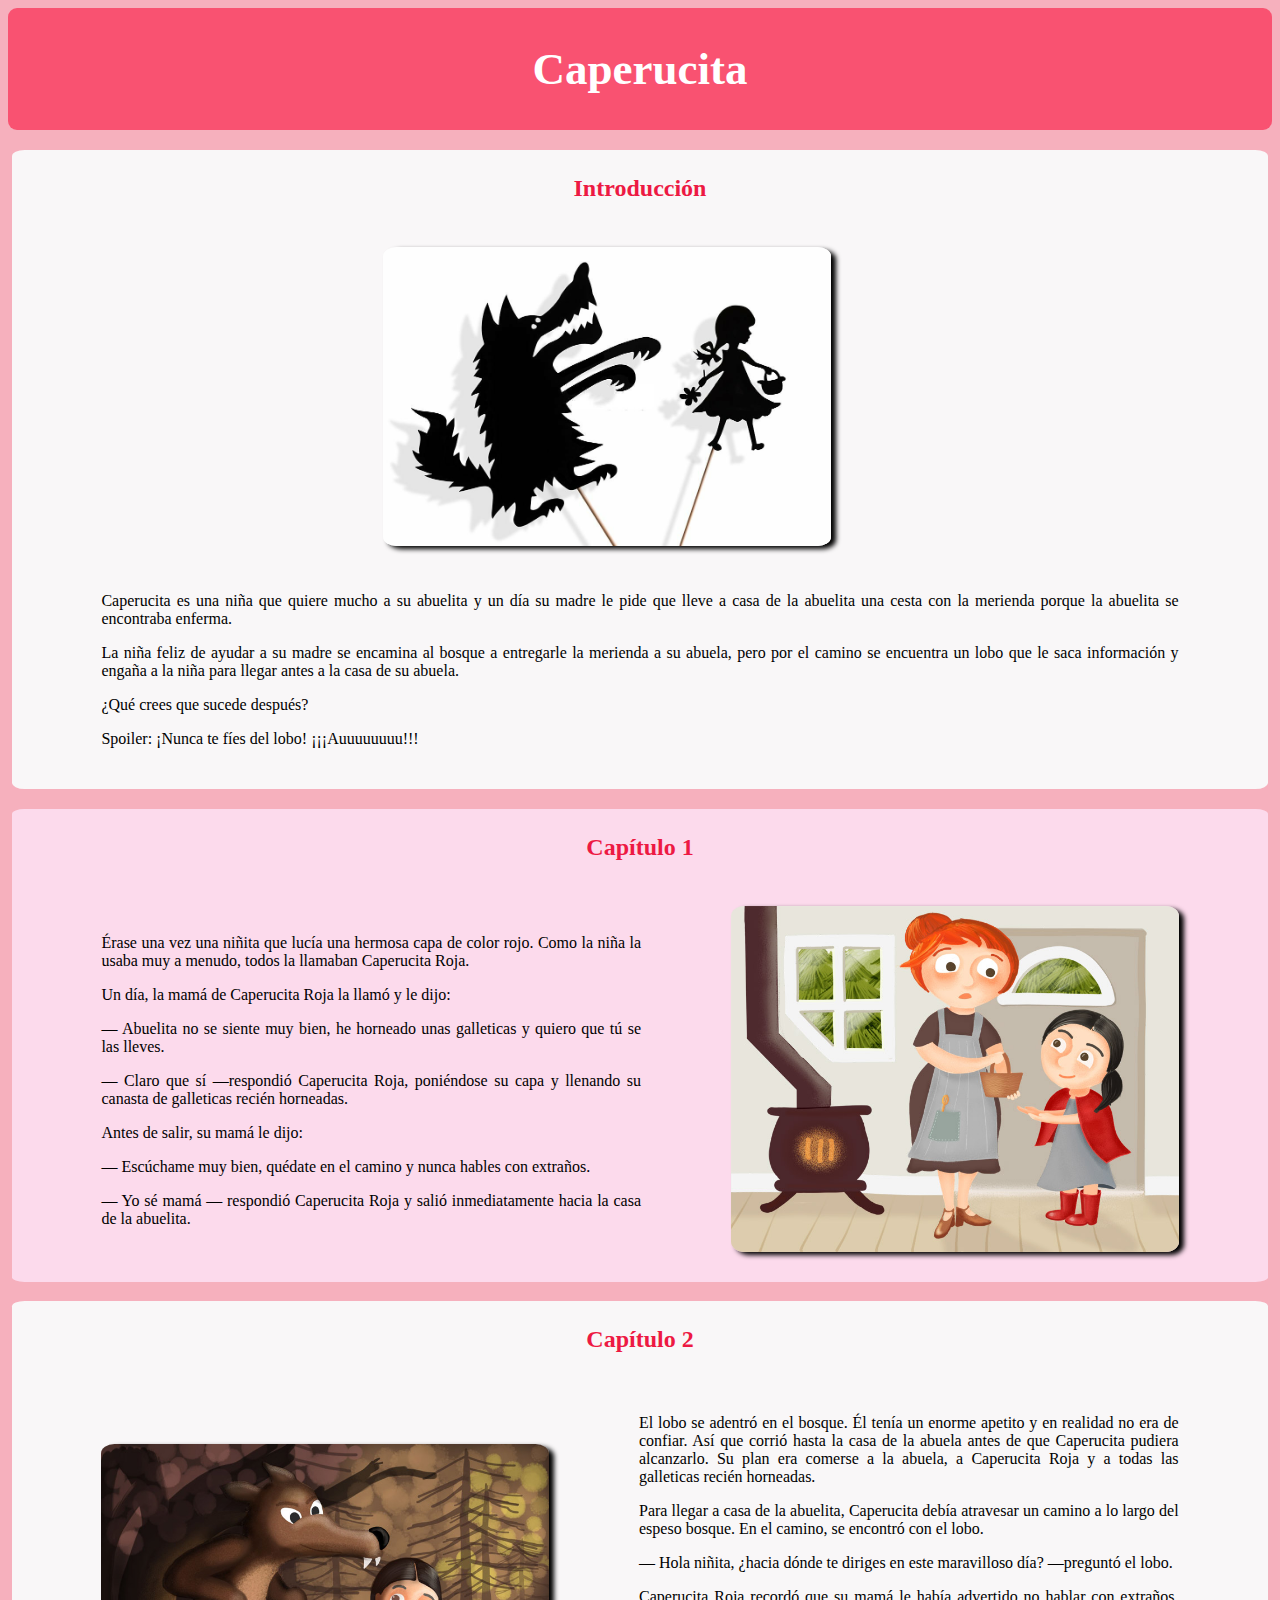
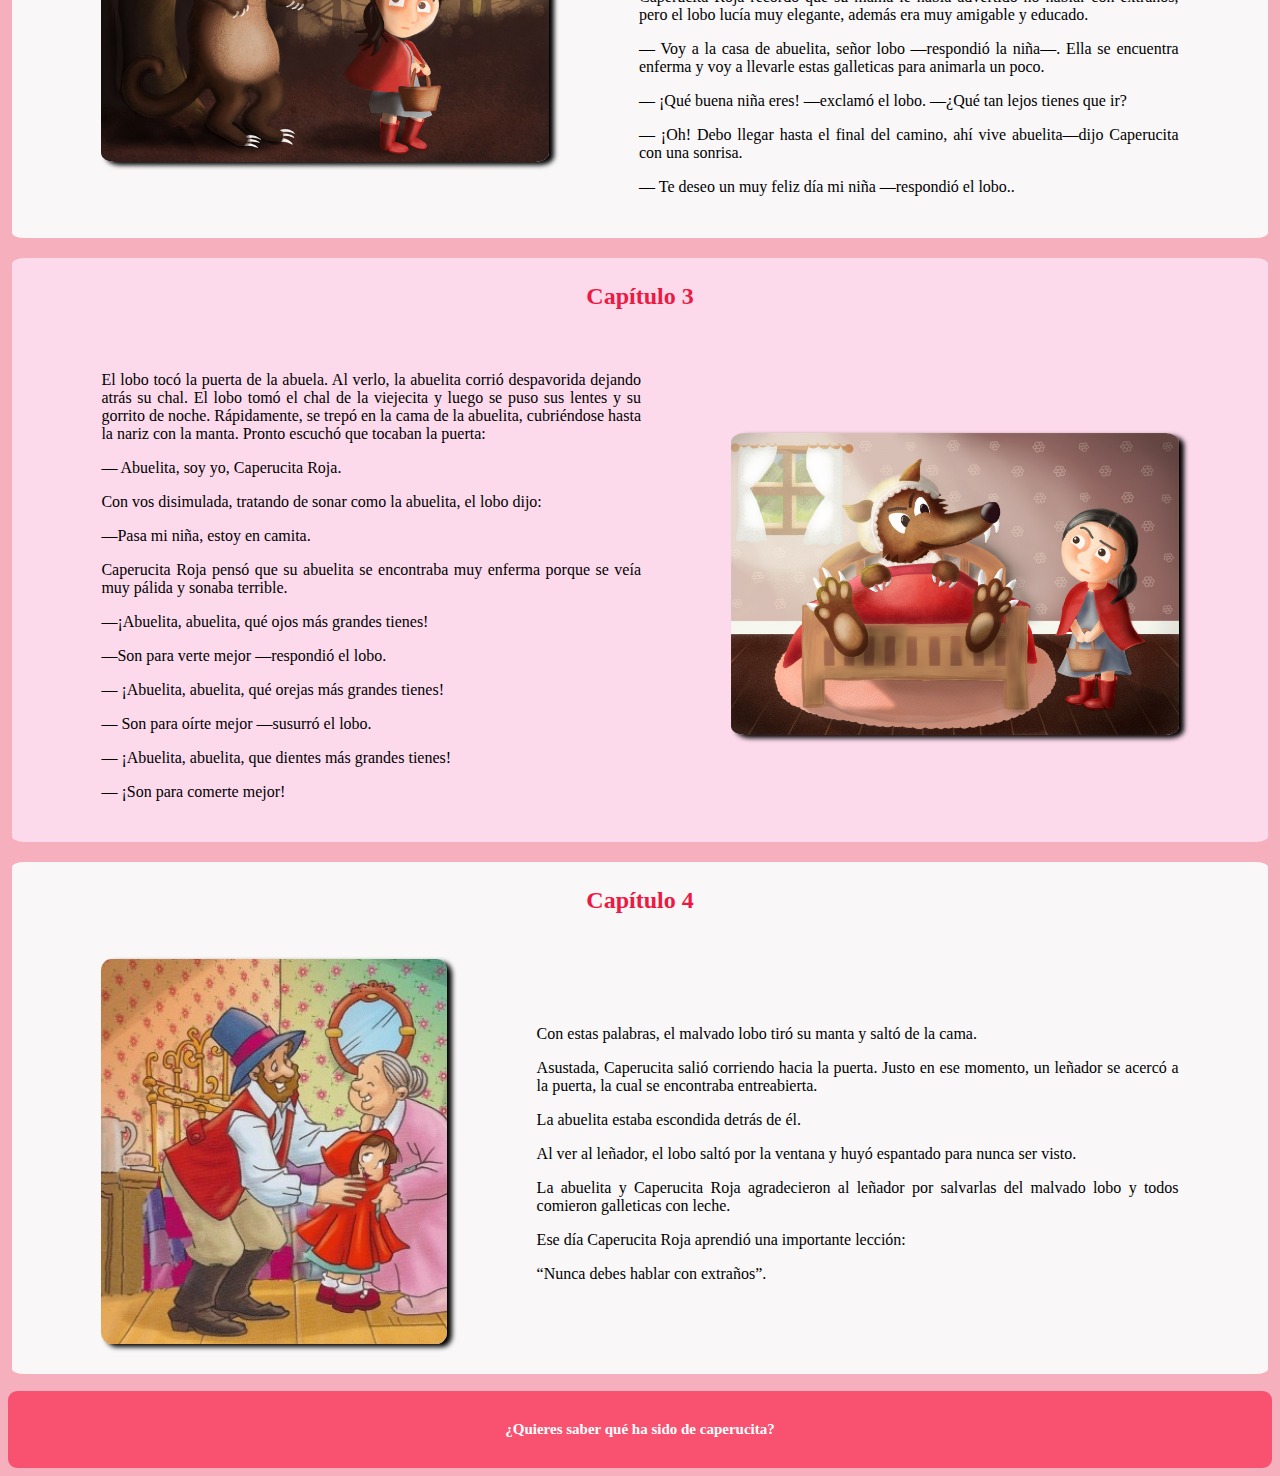
<file: index.html>
<!DOCTYPE html>
<html lang="en">

<head>
    <meta charset="UTF-8">
    <meta name="viewport" content="width=device-width, initial-scale=1.0">
    <link rel="stylesheet" href="./css/style.css">
    <title>Caperucita</title>
    <link rel="icon" type="image/jpg" href="./assets/img/rrh favicon.png">
</head>

<body>

    <header>
        <h1>Caperucita</h1>
    </header>

    <section class="intro">

        <h2>Introducción</h2>

        <img class="imagen-intro" src="./assets/img/Caperucita intro.jpg" alt="sombras caperucita y el lobo">

        <p>Caperucita es una niña que quiere mucho a su abuelita y un día su madre le pide que lleve a casa de la
            abuelita una cesta con la merienda porque la abuelita se encontraba enferma.</p>

        <p>La niña feliz de ayudar a su madre se encamina al bosque a entregarle la merienda a su abuela, pero por el
            camino se encuentra un lobo
            que le saca información y engaña a la niña para llegar antes a la casa de su abuela.</p>

        <p>¿Qué crees que sucede después?</p>

        <p>Spoiler: ¡Nunca te fíes del lobo! ¡¡¡Auuuuuuuu!!!</p>

    </section>

    <section class="capuno">
        <div>
            <h2>Capítulo 1</h2>
        </div>
        <div class="orden-capuno">
            <div>
                <p>Érase una vez una niñita que lucía una hermosa capa de color rojo. Como la niña la usaba muy a
                    menudo,
                    todos
                    la llamaban Caperucita Roja.</p>

                <p>Un día, la mamá de Caperucita Roja la llamó y le dijo:</p>

                <p>— Abuelita no se siente muy bien, he horneado unas galleticas y quiero que tú se las lleves.</p>

                <p>— Claro que sí —respondió Caperucita Roja, poniéndose su capa y llenando su canasta de galleticas
                    recién
                    horneadas.</p>

                <p>Antes de salir, su mamá le dijo:</p>

                <p>— Escúchame muy bien, quédate en el camino y nunca hables con extraños.</p>

                <p>— Yo sé mamá — respondió Caperucita Roja y salió inmediatamente hacia la casa de la abuelita.</p>
            </div>

            <div>
                <img class="capimama" src="./assets/img/capimama.jpg" alt="caperucita y su mama">
            </div>
        </div>

    </section>

    <section class="capdos">
        <div>
            <h2>Capítulo 2</h2>
        </div>
        <div class="orden-capdos">

            <div>
                <img class="caplobo" src="./assets/img/caplobo.jpg" alt="caperucita y el lobo en el bosque">
            </div>

            <div>
                <p>El lobo se adentró en el bosque. Él tenía un enorme apetito y en realidad no era de confiar. Así que
                    corrió hasta la casa de la abuela antes de que Caperucita pudiera alcanzarlo. Su plan era comerse a
                    la abuela, a Caperucita Roja y a todas las galleticas recién horneadas.</p>

                <p>Para llegar a casa de la abuelita, Caperucita debía atravesar un camino a lo largo del espeso bosque.
                    En el camino, se encontró con el lobo.</p>

                <p>— Hola niñita, ¿hacia dónde te diriges en este maravilloso día? —preguntó el lobo.</p>

                <p>Caperucita Roja recordó que su mamá le había advertido no hablar con extraños, pero el lobo lucía muy
                    elegante, además era muy amigable y educado.</p>

                <p>— Voy a la casa de abuelita, señor lobo —respondió la niña—. Ella se encuentra enferma y voy a
                    llevarle estas galleticas para animarla un poco.</p>

                <p>— ¡Qué buena niña eres! —exclamó el lobo. —¿Qué tan lejos tienes que ir?</p>

                <p>— ¡Oh! Debo llegar hasta el final del camino, ahí vive abuelita—dijo Caperucita con una sonrisa.</p>

                <p>— Te deseo un muy feliz día mi niña —respondió el lobo..</p>
            </div>

        </div>

    </section>

    <section class="captres">
        <div>
            <h2>Capítulo 3</h2>
        </div>
        <div class="orden-captres">
            <div>
                <p>El lobo tocó la puerta de la abuela. Al verlo, la abuelita corrió despavorida dejando atrás su chal.
                    El lobo tomó el chal de la viejecita y luego se puso sus lentes y su gorrito de noche. Rápidamente,
                    se trepó en la cama de la abuelita, cubriéndose hasta la nariz con la manta. Pronto escuchó que
                    tocaban la puerta:</p>

                <p>— Abuelita, soy yo, Caperucita Roja.</p>

                <p>Con vos disimulada, tratando de sonar como la abuelita, el lobo dijo:</p>

                <p> —Pasa mi niña, estoy en camita.</p>

                <p> Caperucita Roja pensó que su abuelita se encontraba muy enferma porque se veía muy pálida y sonaba
                    terrible.</p>

                <p> —¡Abuelita, abuelita, qué ojos más grandes tienes!</p>

                <p> —Son para verte mejor —respondió el lobo.</p>

                <p>— ¡Abuelita, abuelita, qué orejas más grandes tienes!</p>

                <p>— Son para oírte mejor —susurró el lobo.</p>

                <p>— ¡Abuelita, abuelita, que dientes más grandes tienes!</p>

                <p>— ¡Son para comerte mejor!</p>
            </div>

            <div>
                <img class="capiabu" src="./assets/img/capiabu.jpg" alt="caperucita y el lobo disfrazado de abuela">
            </div>
        </div>
    </section>
    <section class="capfinal">
        <div>
            <h2>Capítulo 4</h2>
        </div>
        <div class="orden-final">

            <div>
                <img class="capfeliz" src="./assets/img/capfinal.jpg" alt="caperucita, su abuela y el cazador">
            </div>

            <div>
                <p>Con estas palabras, el malvado lobo tiró su manta y saltó de la cama.</p>

                <p>Asustada, Caperucita salió corriendo hacia la puerta. Justo en ese momento, un leñador se acercó
                    a la puerta, la
                    cual se encontraba entreabierta.</p>

                <p>La abuelita estaba escondida detrás de él.</p>

                <p>Al ver al leñador, el lobo saltó por la ventana y huyó espantado para nunca ser visto.</p>

                <p>La abuelita y Caperucita Roja agradecieron al leñador por salvarlas del malvado lobo y todos
                    comieron galleticas
                    con leche.</p>

                <p>Ese día Caperucita Roja aprendió una importante lección:</p>

                <p>“Nunca debes hablar con extraños”.</p>
            </div>

        </div>

    </section>

    <footer>
        <h3>¿Quieres saber qué ha sido de caperucita?</h3>
    </footer>
</body>

</html>
</file>
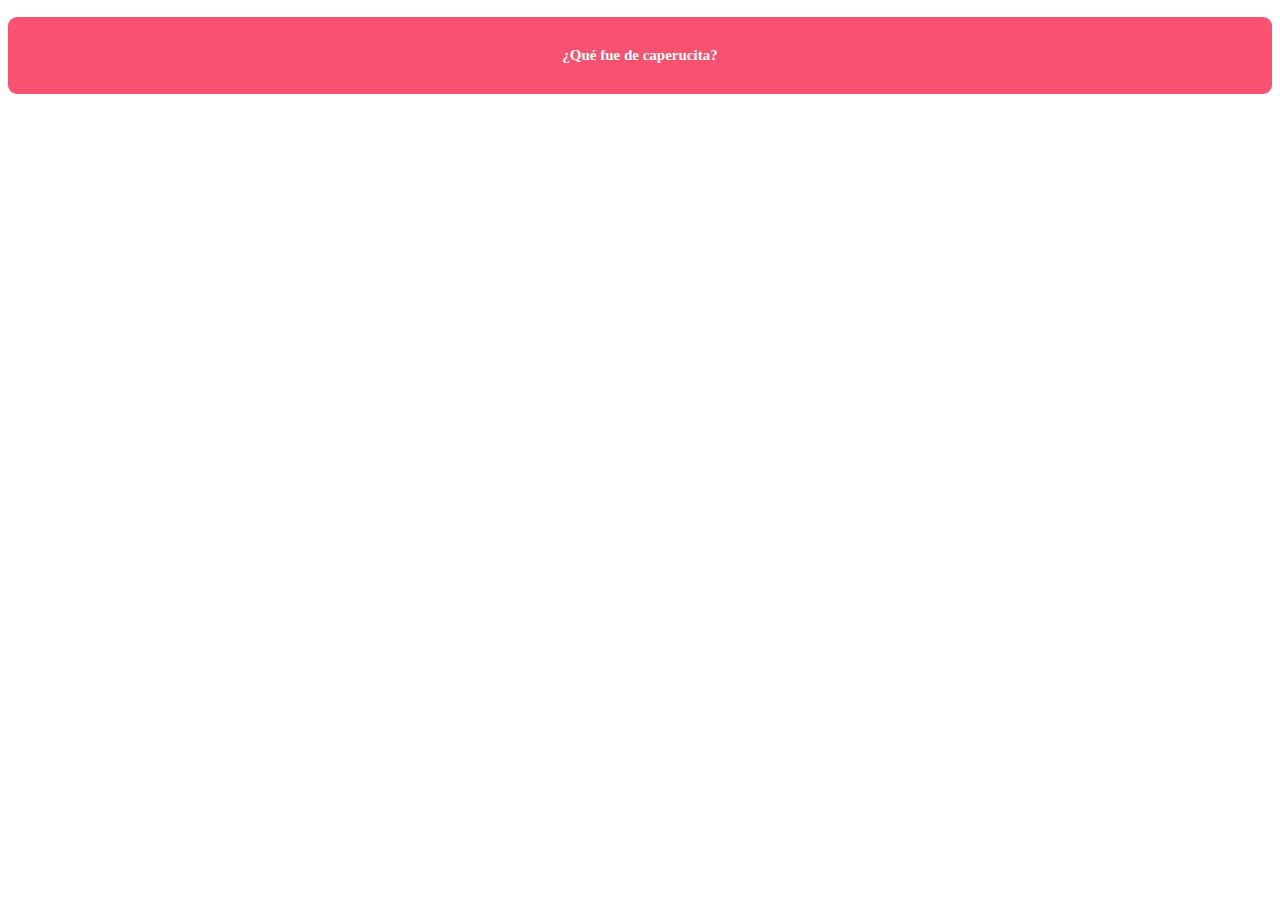
<file: footer.html>
<!DOCTYPE html>
<html lang="en">
<head>
    <meta charset="UTF-8">
    <meta name="viewport" content="width=device-width, initial-scale=1.0">
    <link rel="stylesheet" href="./css/footer.css">
    <title>Document</title>
</head>
<body>
    
<footer>
    <h3>¿Qué fue de caperucita?</h3>
</footer>

</body>
</html>
</file>
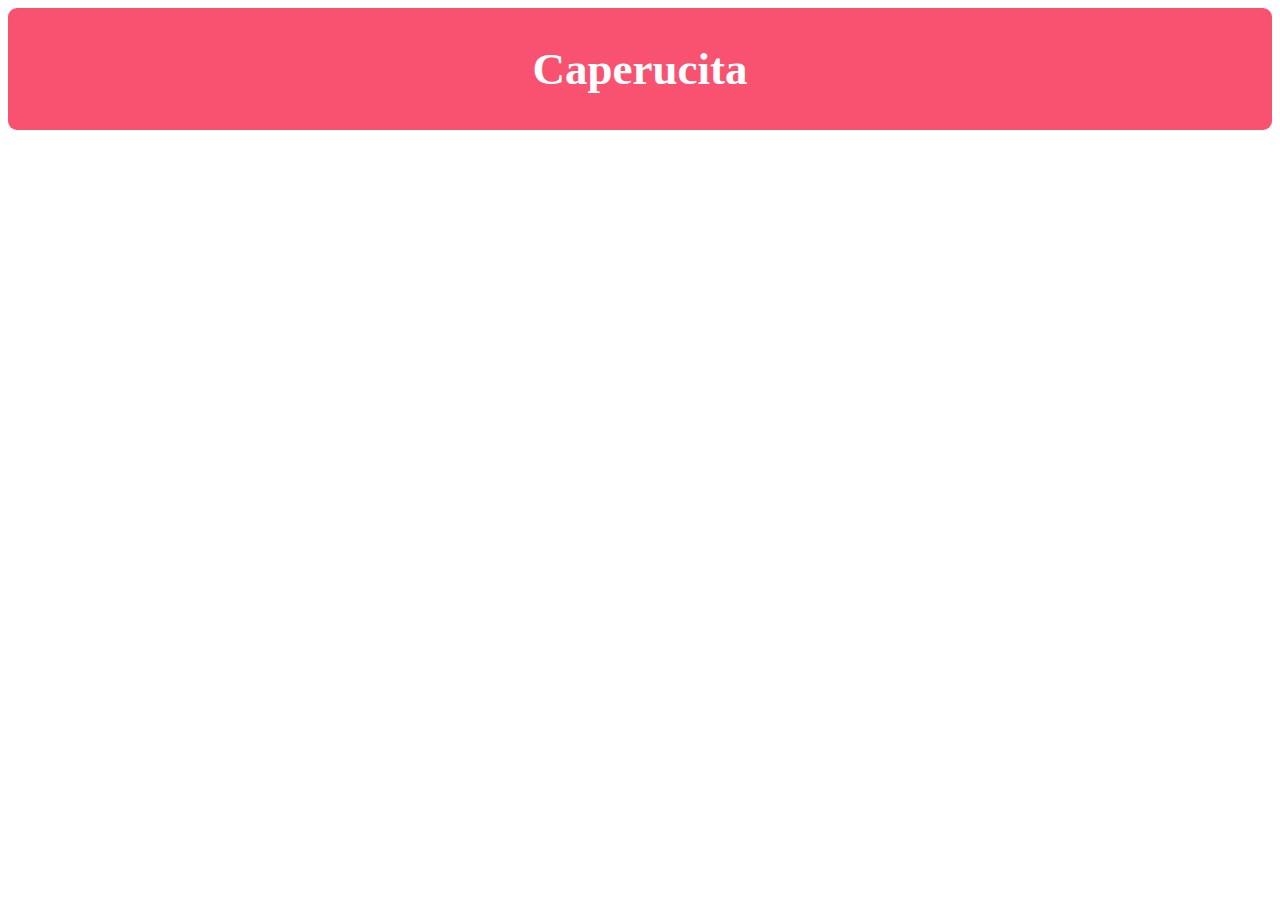
<file: header.html>
<!DOCTYPE html>
<html lang="en">
<head>
    <meta charset="UTF-8">
    <meta name="viewport" content="width=device-width, initial-scale=1.0">
<link rel="stylesheet" href="./css/headerstyle.css">
    <title>Document</title>
</head>
<body>
    
<header>
<h1>Caperucita</h1>
</header>


</body>
</html>
</file>
<file: css/style.css>
@import './headerstyle.css';

@import './introstyle.css';

@import './chapter1style.css';

@import './chapter2style.css';

@import './chapter3style.css';

@import './chapter4style.css';

@import './footer.css';


body {
    background-color: rgb(246, 176, 189);
}
</file>
<file: css/footer.css>
footer {
    background-color: rgb(249, 82, 113);
    padding: 15px;
    margin-top: 17px;
    border-radius: 9px;
}

h3 {
    color:white;
    font-size: 15px;
    text-align: center;
}
</file>
<file: css/headerstyle.css>
header {
    background-color: rgb(249, 82, 113);
    padding: 5px;
    border-radius: 9px;
}

h1 {
    color:white;
    font-size: 45px;
    text-align: center;
}
</file>
